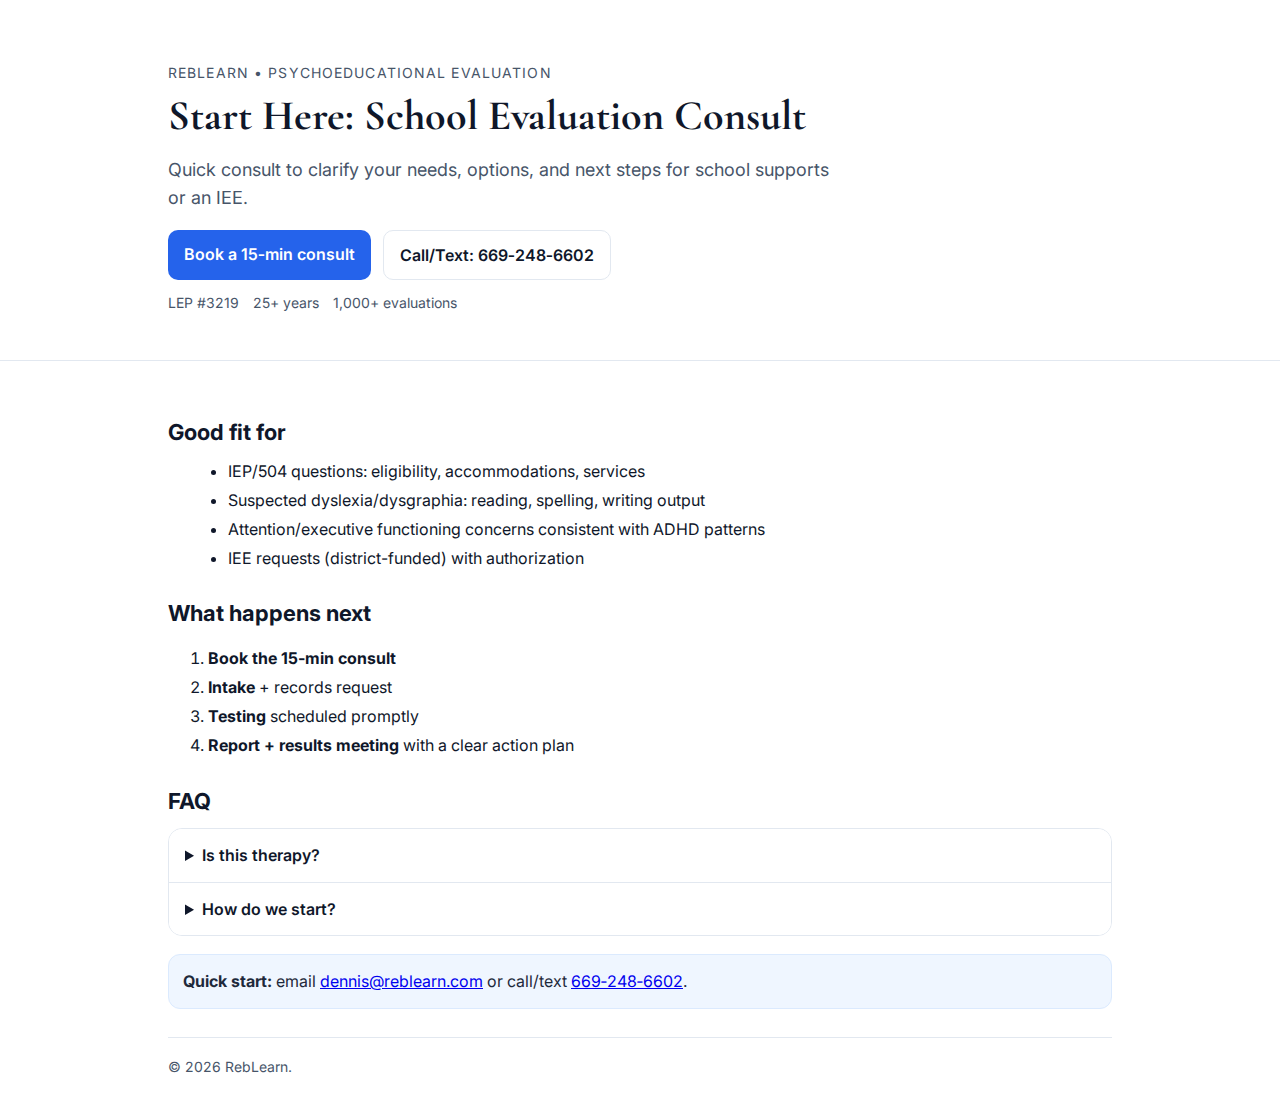
<file: index.html>
<!doctype html><html lang="en"><head>
<meta charset="utf-8"/><meta name="viewport" content="width=device-width,initial-scale=1"/>
<title>Start Here: School Evaluation Consult | RebLearn</title><meta name="description" content="A fast, clear consult for school evaluation needs (IEP/504, dyslexia, ADHD, IEE)."/>
<link rel="canonical" href="https://www.reblearn.com/psychology-today"/>
<meta property="og:title" content="Start Here: School Evaluation Consult | RebLearn"/><meta property="og:description" content="A fast, clear consult for school evaluation needs (IEP/504, dyslexia, ADHD, IEE)."/>
<meta property="og:type" content="website"/><meta property="og:url" content="https://www.reblearn.com/psychology-today"/>
<meta name="twitter:card" content="summary"/>
<link rel="preconnect" href="https://fonts.googleapis.com"><link rel="preconnect" href="https://fonts.gstatic.com" crossorigin>
<link href="https://fonts.googleapis.com/css2?family=Cormorant+Garamond:wght@600;700&family=Inter:wght@400;600;700&display=swap" rel="stylesheet">
<style>:root{--blue:#2563EB;--text:#0f172a;--muted:#475569;--bg:#fff;--card:#f8fafc;--border:#e2e8f0}
*{box-sizing:border-box}body{margin:0;font-family:Inter,system-ui,-apple-system,Segoe UI,Roboto,Helvetica,Arial,sans-serif;color:var(--text);background:var(--bg);line-height:1.55}
.container{max-width:980px;margin:0 auto;padding:28px 18px}.hero{padding:34px 0 18px;border-bottom:1px solid var(--border)}
.kicker{font-size:14px;color:var(--muted);letter-spacing:.08em;text-transform:uppercase}
h1{font-family:"Cormorant Garamond",Georgia,serif;font-weight:700;font-size:42px;line-height:1.05;margin:10px 0 12px}
.sub{font-size:18px;color:var(--muted);max-width:62ch}.ctaRow{display:flex;gap:12px;flex-wrap:wrap;margin:16px 0 6px}
.btn{display:inline-block;padding:12px 16px;border-radius:10px;text-decoration:none;font-weight:600}
.btn.primary{background:var(--blue);color:#fff}.btn.secondary{border:1px solid var(--border);color:var(--text);background:#fff}
.trust{display:flex;gap:14px;flex-wrap:wrap;color:var(--muted);font-size:14px;margin:12px 0 0}
.grid{display:grid;grid-template-columns:repeat(12,1fr);gap:14px;margin:18px 0}
.card{grid-column:span 6;background:var(--card);border:1px solid var(--border);border-radius:14px;padding:16px}
.card h3{margin:0 0 6px;font-size:16px}.card p{margin:0;color:var(--muted);font-size:14px}
h2{font-size:22px;margin:26px 0 10px}ul{margin:8px 0 8px 20px}li{margin:4px 0}
.note{background:#eff6ff;border:1px solid #dbeafe;border-radius:12px;padding:14px;color:#1e293b}
.faq{border:1px solid var(--border);border-radius:14px;overflow:hidden}
.faq details{padding:14px 16px;border-top:1px solid var(--border);background:#fff}
.faq details:first-child{border-top:none}.faq summary{font-weight:600;cursor:pointer}
.footer{margin-top:28px;padding-top:18px;border-top:1px solid var(--border);color:var(--muted);font-size:14px}
.small{font-size:14px;color:var(--muted)}@media (max-width:720px){h1{font-size:34px}.card{grid-column:span 12}}</style>
<script type="application/ld+json">{"@context": "https://schema.org", "@type": "ProfessionalService", "name": "RebLearn", "url": "https://www.reblearn.com", "email": "dennis@reblearn.com", "telephone": "+1-669-248-6602", "areaServed": "California", "description": "Psychoeducational evaluations for dyslexia, ADHD, IEP/504 supports, and Independent Educational Evaluations (IEEs).", "provider": {"@type": "Person", "name": "Dennis Saller", "jobTitle": "Licensed Educational Psychologist (LEP #3219)"}}</script>
</head><body>
<header class="hero"><div class="container">
<div class="kicker">RebLearn • Psychoeducational Evaluation</div>
<h1>Start Here: School Evaluation Consult</h1><p class="sub">Quick consult to clarify your needs, options, and next steps for school supports or an IEE.</p>
<div class="ctaRow">
<a class="btn primary" href="mailto:dennis@reblearn.com?subject=15-min%20Consult%20Request">Book a 15‑min consult</a>
<a class="btn secondary" href="tel:+16692486602">Call/Text: 669‑248‑6602</a>
</div>
<div class="trust"><span>LEP #3219</span><span>25+ years</span><span>1,000+ evaluations</span></div>
</div></header>
<main class="container">
<h2>Good fit for</h2>
<ul><li>IEP/504 questions: eligibility, accommodations, services</li>
<li>Suspected dyslexia/dysgraphia: reading, spelling, writing output</li>
<li>Attention/executive functioning concerns consistent with ADHD patterns</li>
<li>IEE requests (district-funded) with authorization</li></ul>

<h2>What happens next</h2>
<ol><li><strong>Book the 15-min consult</strong></li>
<li><strong>Intake</strong> + records request</li>
<li><strong>Testing</strong> scheduled promptly</li>
<li><strong>Report + results meeting</strong> with a clear action plan</li></ol>

<h2>FAQ</h2>
<div class="faq">
<details><summary>Is this therapy?</summary><div class="small">This pathway is evaluation-first: clarify needs, document them, and build a practical plan.</div></details>
<details><summary>How do we start?</summary><div class="small">Email <a href="mailto:dennis@reblearn.com">dennis@reblearn.com</a> or call/text <a href="tel:+16692486602">669‑248‑6602</a>.</div></details>
</div>

<div class="note" style="margin-top:18px"><strong>Quick start:</strong> email <a href="mailto:dennis@reblearn.com">dennis@reblearn.com</a> or call/text <a href="tel:+16692486602">669‑248‑6602</a>.</div>
<footer class="footer">© 2026 RebLearn.</footer>
</main></body></html>
</file>
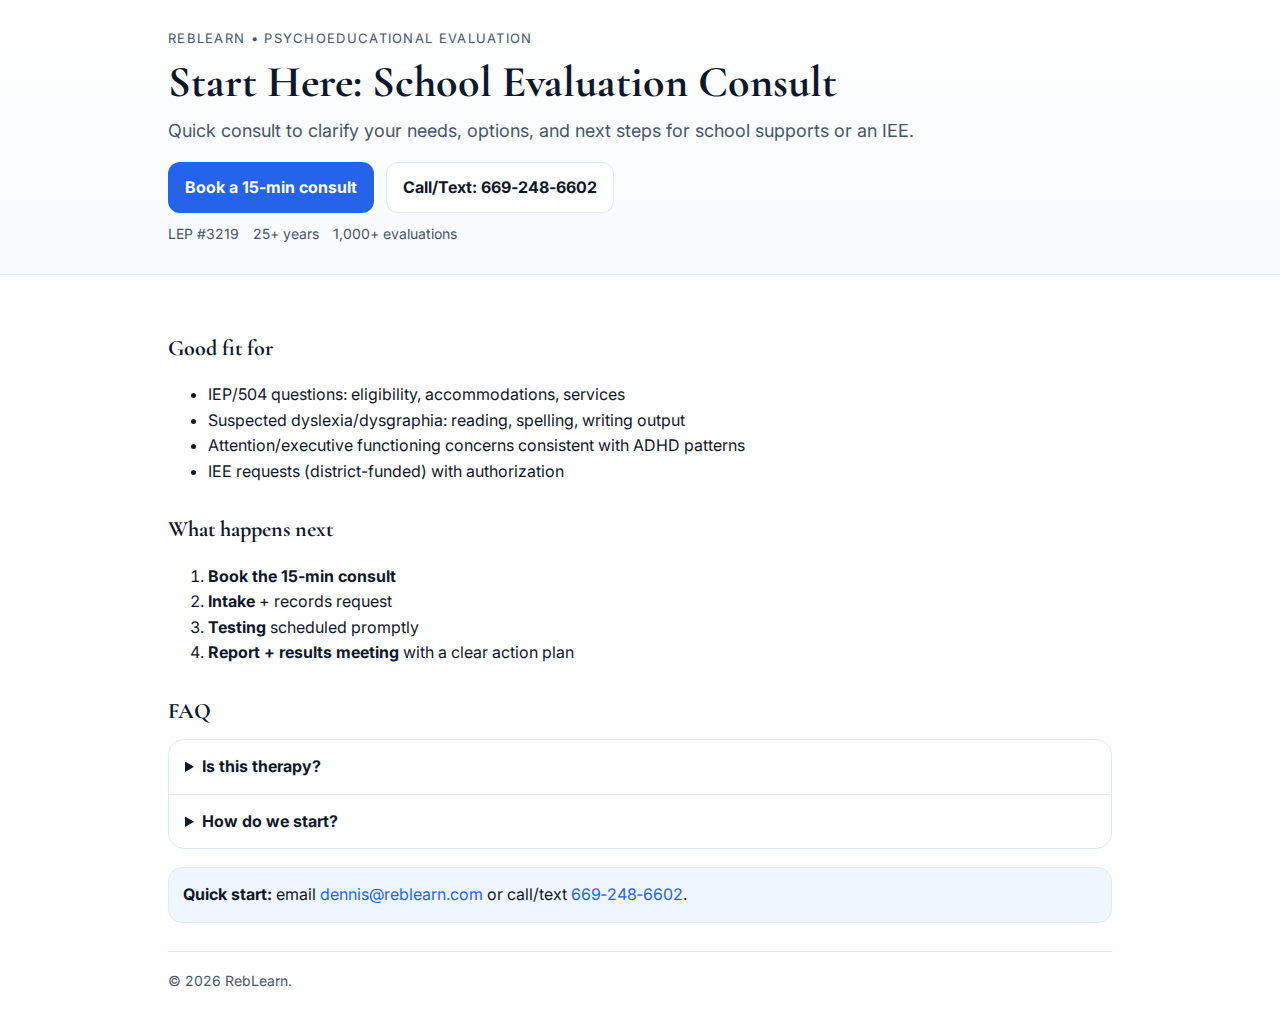
<file: public/psychoeducational-evaluation/index.html>
<!doctype html>
<html lang="en">
  <head>
    <meta charset="utf-8"/>
    <meta name="viewport" content="width=device-width,initial-scale=1"/>
    <title>Start Here: School Evaluation Consult | RebLearn</title>
    <meta name="description" content="A fast, clear consult for school evaluation needs (IEP/504, dyslexia, ADHD, IEE)."/>
    <link rel="canonical" href="https://www.reblearn.com/psychoeducational-evaluation"/>
    <meta property="og:title" content="Start Here: School Evaluation Consult | RebLearn"/>
    <meta property="og:description" content="A fast, clear consult for school evaluation needs (IEP/504, dyslexia, ADHD, IEE)."/>
    <meta property="og:type" content="website"/>
    <meta property="og:url" content="https://www.reblearn.com/psychoeducational-evaluation"/>
    <meta name="twitter:card" content="summary"/>
    <link rel="preconnect" href="https://fonts.googleapis.com">
    <link rel="preconnect" href="https://fonts.gstatic.com" crossorigin>
    <link href="https://fonts.googleapis.com/css2?family=Cormorant+Garamond:wght@600;700&family=Inter:wght@400;600;700&display=swap" rel="stylesheet">
    <link rel="stylesheet" href="/styles.css">
    <script type="application/ld+json">
      {"@context":"https://schema.org","@type":"ProfessionalService","name":"RebLearn","url":"https://www.reblearn.com","email":"dennis@reblearn.com","telephone":"+1-669-248-6602","areaServed":"California","description":"Psychoeducational evaluations for dyslexia, ADHD, IEP/504 supports, and Independent Educational Evaluations (IEEs).","provider":{"@type":"Person","name":"Dennis Saller","jobTitle":"Licensed Educational Psychologist (LEP #3219)"}}
    </script>
  </head>
  <body>
    <header class="header">
      <div class="container">
        <div class="kicker">RebLearn • Psychoeducational Evaluation</div>
        <h1>Start Here: School Evaluation Consult</h1>
        <p class="subhead">Quick consult to clarify your needs, options, and next steps for school supports or an IEE.</p>
        <div class="ctaRow">
          <a class="btn primary" href="mailto:dennis@reblearn.com?subject=15-min%20Consult%20Request">Book a 15‑min consult</a>
          <a class="btn secondary" href="tel:+16692486602">Call/Text: 669‑248‑6602</a>
        </div>
        <div class="trust">
          <span>LEP #3219</span>
          <span>25+ years</span>
          <span>1,000+ evaluations</span>
        </div>
      </div>
    </header>
    <main class="container">
      <h2>Good fit for</h2>
      <ul>
        <li>IEP/504 questions: eligibility, accommodations, services</li>
        <li>Suspected dyslexia/dysgraphia: reading, spelling, writing output</li>
        <li>Attention/executive functioning concerns consistent with ADHD patterns</li>
        <li>IEE requests (district-funded) with authorization</li>
      </ul>

      <h2>What happens next</h2>
      <ol>
        <li><strong>Book the 15-min consult</strong></li>
        <li><strong>Intake</strong> + records request</li>
        <li><strong>Testing</strong> scheduled promptly</li>
        <li><strong>Report + results meeting</strong> with a clear action plan</li>
      </ol>

      <h2>FAQ</h2>
      <div class="faq">
        <details>
          <summary>Is this therapy?</summary>
          <div class="small">This pathway is evaluation-first: clarify needs, document them, and build a practical plan.</div>
        </details>
        <details>
          <summary>How do we start?</summary>
          <div class="small">Email <a href="mailto:dennis@reblearn.com">dennis@reblearn.com</a> or call/text <a href="tel:+16692486602">669‑248‑6602</a>.</div>
        </details>
      </div>

      <div class="note">
        <strong>Quick start:</strong> email <a href="mailto:dennis@reblearn.com">dennis@reblearn.com</a> or call/text <a href="tel:+16692486602">669‑248‑6602</a>.
      </div>
      <footer class="footer">© 2026 RebLearn.</footer>
    </main>
  </body>
</html>
</file>
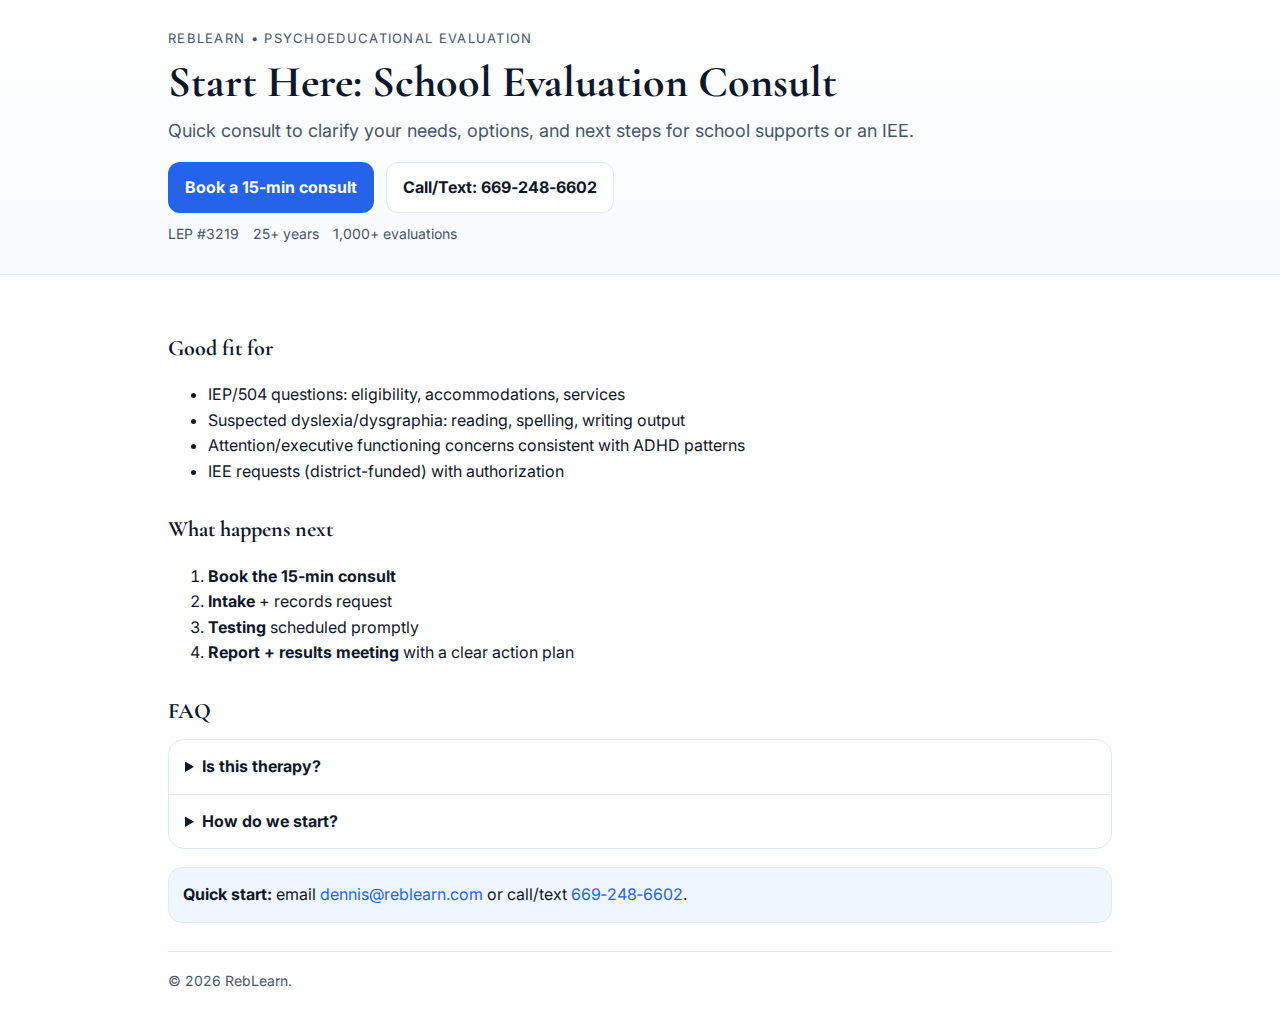
<file: public/psychology-today/index.html>
<!doctype html>
<html lang="en">
  <head>
    <meta charset="utf-8"/>
    <meta name="viewport" content="width=device-width,initial-scale=1"/>
    <title>Start Here: School Evaluation Consult | RebLearn</title>
    <meta name="description" content="A fast, clear consult for school evaluation needs (IEP/504, dyslexia, ADHD, IEE)."/>
    <link rel="canonical" href="https://www.reblearn.com/psychology-today"/>
    <meta property="og:title" content="Start Here: School Evaluation Consult | RebLearn"/>
    <meta property="og:description" content="A fast, clear consult for school evaluation needs (IEP/504, dyslexia, ADHD, IEE)."/>
    <meta property="og:type" content="website"/>
    <meta property="og:url" content="https://www.reblearn.com/psychology-today"/>
    <meta name="twitter:card" content="summary"/>
    <link rel="preconnect" href="https://fonts.googleapis.com">
    <link rel="preconnect" href="https://fonts.gstatic.com" crossorigin>
    <link href="https://fonts.googleapis.com/css2?family=Cormorant+Garamond:wght@600;700&family=Inter:wght@400;600;700&display=swap" rel="stylesheet">
    <link rel="stylesheet" href="/styles.css">
    <script type="application/ld+json">
      {"@context":"https://schema.org","@type":"ProfessionalService","name":"RebLearn","url":"https://www.reblearn.com","email":"dennis@reblearn.com","telephone":"+1-669-248-6602","areaServed":"California","description":"Psychoeducational evaluations for dyslexia, ADHD, IEP/504 supports, and Independent Educational Evaluations (IEEs).","provider":{"@type":"Person","name":"Dennis Saller","jobTitle":"Licensed Educational Psychologist (LEP #3219)"}}
    </script>
  </head>
  <body>
    <header class="header">
      <div class="container">
        <div class="kicker">RebLearn • Psychoeducational Evaluation</div>
        <h1>Start Here: School Evaluation Consult</h1>
        <p class="subhead">Quick consult to clarify your needs, options, and next steps for school supports or an IEE.</p>
        <div class="ctaRow">
          <a class="btn primary" href="mailto:dennis@reblearn.com?subject=15-min%20Consult%20Request">Book a 15‑min consult</a>
          <a class="btn secondary" href="tel:+16692486602">Call/Text: 669‑248‑6602</a>
        </div>
        <div class="trust">
          <span>LEP #3219</span>
          <span>25+ years</span>
          <span>1,000+ evaluations</span>
        </div>
      </div>
    </header>
    <main class="container">
      <h2>Good fit for</h2>
      <ul>
        <li>IEP/504 questions: eligibility, accommodations, services</li>
        <li>Suspected dyslexia/dysgraphia: reading, spelling, writing output</li>
        <li>Attention/executive functioning concerns consistent with ADHD patterns</li>
        <li>IEE requests (district-funded) with authorization</li>
      </ul>

      <h2>What happens next</h2>
      <ol>
        <li><strong>Book the 15-min consult</strong></li>
        <li><strong>Intake</strong> + records request</li>
        <li><strong>Testing</strong> scheduled promptly</li>
        <li><strong>Report + results meeting</strong> with a clear action plan</li>
      </ol>

      <h2>FAQ</h2>
      <div class="faq">
        <details>
          <summary>Is this therapy?</summary>
          <div class="small">This pathway is evaluation-first: clarify needs, document them, and build a practical plan.</div>
        </details>
        <details>
          <summary>How do we start?</summary>
          <div class="small">Email <a href="mailto:dennis@reblearn.com">dennis@reblearn.com</a> or call/text <a href="tel:+16692486602">669‑248‑6602</a>.</div>
        </details>
      </div>

      <div class="note">
        <strong>Quick start:</strong> email <a href="mailto:dennis@reblearn.com">dennis@reblearn.com</a> or call/text <a href="tel:+16692486602">669‑248‑6602</a>.
      </div>
      <footer class="footer">© 2026 RebLearn.</footer>
    </main>
  </body>
</html>
</file>
<file: styles.css>
:root{
  --brand:#2563EB;
  --text:#0f172a;
  --muted:#475569;
  --border:#e2e8f0;
  --bg:#ffffff;
  --card:#f8fafc;
}
*{box-sizing:border-box}
html,body{margin:0;padding:0}
body{
  font-family:Inter,system-ui,-apple-system,Segoe UI,Roboto,Helvetica,Arial,sans-serif;
  color:var(--text);
  background:var(--bg);
  line-height:1.6;
}
a{color:var(--brand);text-decoration:none}
a:hover{text-decoration:underline}

.container{max-width:980px;margin:0 auto;padding:28px 18px}
.header{
  border-bottom:1px solid var(--border);
  background:linear-gradient(180deg,#ffffff 0%, #f8fafc 100%);
}
.kicker{
  font-size:13px;
  letter-spacing:.10em;
  text-transform:uppercase;
  color:var(--muted);
}
h1,
h2{
  font-family:"Cormorant Garamond", Georgia, serif;
  font-weight:700;
}
h1{
  font-size:44px;
  line-height:1.05;
  margin:10px 0 12px;
}
h2{
  font-size:22px;
  margin:28px 0 10px;
}
h3{font-size:18px;margin:18px 0 8px}
p{margin:10px 0}
.subhead{font-size:18px;color:var(--muted);max-width:68ch}

.ctaRow{display:flex;gap:12px;flex-wrap:wrap;margin:16px 0 6px}
.btn{
  display:inline-flex;
  align-items:center;
  justify-content:center;
  padding:12px 16px;
  border-radius:12px;
  font-weight:700;
  border:1px solid transparent;
  min-height:44px;
}
.btn.primary{background:var(--brand);color:#fff}
.btn.secondary{background:#fff;border-color:var(--border);color:var(--text)}

.trust{
  display:flex;gap:14px;flex-wrap:wrap;
  color:var(--muted);font-size:14px;margin:10px 0 0;
}

.grid{display:grid;grid-template-columns:repeat(12,1fr);gap:14px;margin:18px 0}
.card{
  grid-column:span 6;
  background:var(--card);
  border:1px solid var(--border);
  border-radius:16px;
  padding:16px;
}
.card p{color:var(--muted);font-size:14px;margin:6px 0 0}

.note{
  background:#eff6ff;
  border:1px solid #dbeafe;
  border-radius:14px;
  padding:14px;
  margin:18px 0;
}

.faq{
  border:1px solid var(--border);
  border-radius:16px;
  overflow:hidden;
  background:#fff;
}
.faq details{padding:14px 16px;border-top:1px solid var(--border)}
.faq details:first-child{border-top:none}
.faq summary{font-weight:700;cursor:pointer}
.small{font-size:14px;color:var(--muted)}
.footer{
  margin-top:28px;
  padding-top:18px;
  border-top:1px solid var(--border);
  color:var(--muted);
  font-size:14px;
}

@media (max-width:720px){
  h1{font-size:34px}
  .card{grid-column:span 12}
}
</file>
